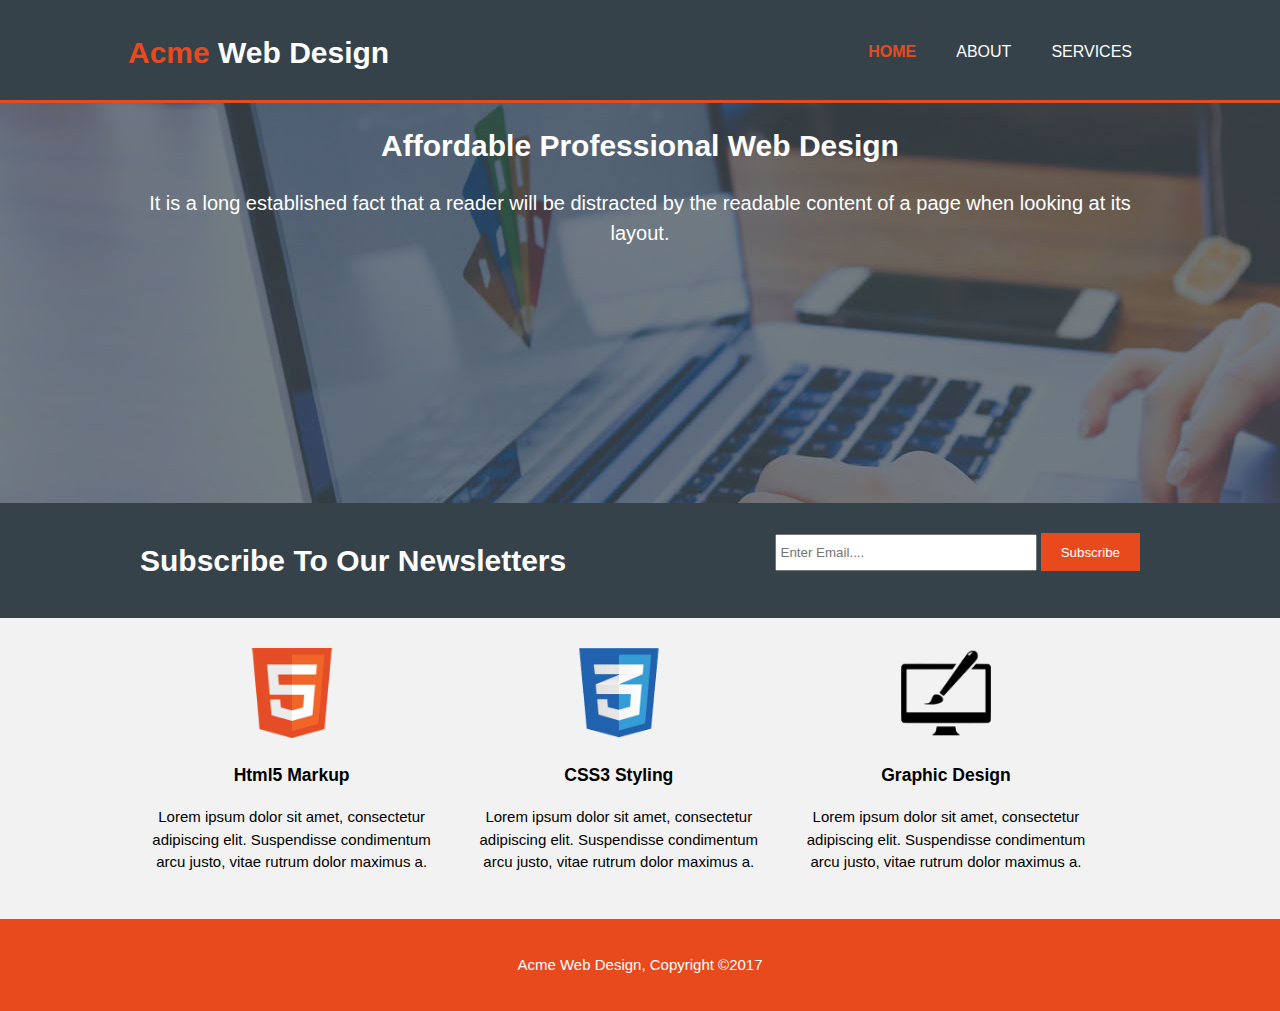
<file: acme/index.html>
<!DOCTYPE html>
<html lang="en">
<head>
<meta charset="utf-8">
<meta name="viewport" content="width=device-width">
<meta name="description" content="Affordable and Professtional Web Design">
<meta name="keywords" content="Web Design , Affordable Web Design, Professtional Web Design">
<meta name="Author" content="Prateek Mathur">
   <title> Acme Web Design | Welcome</title>
	<link rel="stylesheet" type="text/css" href="css/style.css">
</head>
<body>
   <header>
   	  <div class="container">
   	   <div id="branding">
   	      <h1><span class="highlight">Acme</span> Web Design</h1>
   	   	 </div>
   	  	 <nav>
   	  	 	<ul>
   	  	 	 <li class="current"><a href="index.html">Home</a></li>
   	  	 	 <li><a href="About.html">About</a></li>
   	  	 	 <li><a href="Services.html">Services</a></li>
   	  	 		
   	  	 	</ul>
   	  	 </nav>

   </header>

   <section id="showcase">
      <div class="container">
      
      	 <h1>Affordable Professional Web Design</h1>
      	 <p>It is a long established fact that a reader will be distracted by the readable content of a page when looking at its layout.</p>
   </div>
 </section>

 <section id="newsletter">
 	<div class="container">
 		<h1>Subscribe To Our Newsletters</h1>
 		<form>
 		     <input type="email" placeholder="Enter Email....">
 		     <button type="Submit" class="button_1">Subscribe</button>
 			</form>
 	</div>
</section>

<section id="boxes">
	<div class="container">
	   <div class="box">
	    <img src="./img/logo_html.png">
	      <h3>Html5 Markup</h3>
	     <p>Lorem ipsum dolor sit amet, consectetur adipiscing elit. Suspendisse condimentum arcu justo, vitae rutrum dolor maximus a.</p>	
	</div>
   <div class="box">
	 <img src="./img/logo_css.png">
	<h3>CSS3 Styling</h3>
	<p>Lorem ipsum dolor sit amet, consectetur adipiscing elit. Suspendisse condimentum arcu justo, vitae rutrum dolor maximus a.</p>	
	</div>
	<div class="box">
	 <img src="./img/logo_brush.png">
	<h3>Graphic Design</h3>
	<p>Lorem ipsum dolor sit amet, consectetur adipiscing elit. Suspendisse condimentum arcu justo, vitae rutrum dolor maximus a.</p>	
	</div>
</section>

<footer>
	<p>Acme Web Design, Copyright &copy;2017</p>
</footer>
</body>
</html>
</file>
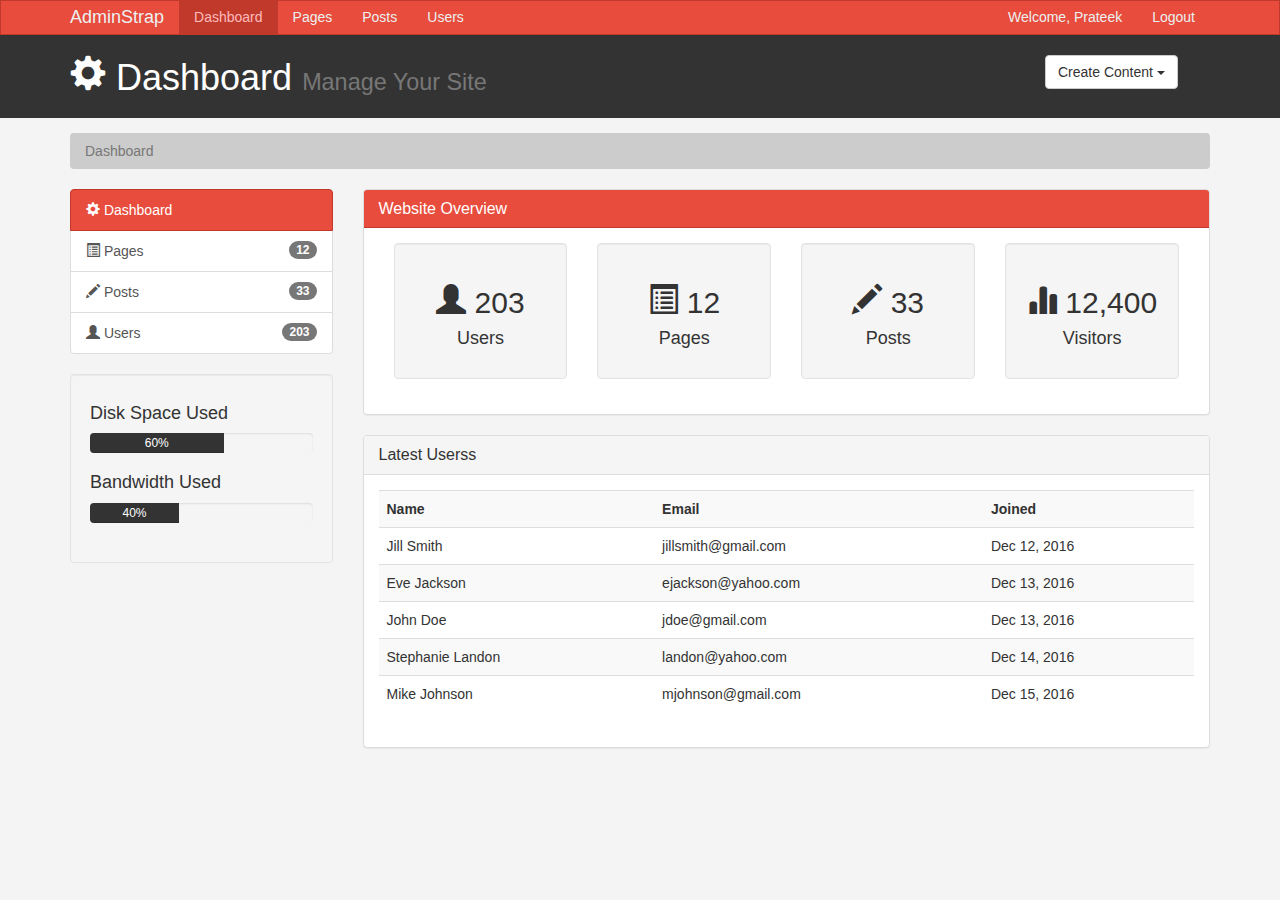
<file: Adminscrap_Theme/index.html>
<!DOCTYPE html>
<html lang="en">
  <head>
    <meta charset="utf-8">
    <meta http-equiv="X-UA-Compatible" content="IE=edge">
    <meta name="viewport" content="width=device-width, initial-scale=1">
    <!-- The above 3 meta tags *must* come first in the head; any other head content must come *after* these tags -->
    <title>Admin Srap | Dashboard</title>

    <!-- Bootstrap core CSS -->
    <link href="css/bootstrap.min.css" rel="stylesheet">
    <link href="css/style.css" rel="stylesheet">
  </head>

  <body>

    <nav class="navbar navbar-default ">
      <div class="container">
        <div class="navbar-header">
          <button type="button" class="navbar-toggle collapsed" data-toggle="collapse" data-target="#navbar" aria-expanded="false" aria-controls="navbar">
            <span class="sr-only">Toggle navigation</span>
            <span class="icon-bar"></span>
            <span class="icon-bar"></span>
            <span class="icon-bar"></span>
          </button>
          <a class="navbar-brand" href="#">AdminStrap</a>
        </div>
        <div id="navbar" class="collapse navbar-collapse">
          <ul class="nav navbar-nav">
            <li class="active"><a href="index.html">Dashboard</a></li>
            <li><a href="pages.html">Pages</a></li>
            <li><a href="posts.html">Posts</a></li>
            <li><a href="users.html">Users</a></li>
          </ul>
          <ul class="nav navbar-nav navbar-right">
            <li><a href="#">Welcome, Prateek</a></li>
            <li><a href="login.html">Logout</a></li>

          </ul>
        </div>
      </div>
    </nav>

    <header id="header">
      <div class="container">
        <div class="row">
          <div class="col-md-10">
            <h1><span class="glyphicon glyphicon-cog" aria-hidden="true"></span> Dashboard <small>Manage Your Site</small></h1>
          </div>
          <div class="col-md-2">
            <div class="dropdown create">
              <button class="btn btn-default dropdown-toggle" type="button" id="dropdownMenu1" data-toggle="dropdown" aria-haspopup="true" aria-expanded="true">
                Create Content
                <span class="caret"></span>
              </button>
              <ul class="dropdown-menu" aria-labelledby="dropdownMenu1">
                <li><a type="button" data-toggle="modal" data-target="#addPage">Add Page</a></li>
                <li><a href="#">Add Post</a></li>
                <li><a href="#">Add User</a></li>
              </ul>
            </div>
          </div>
        </div>
      </div>
    </header>


<section id="breadcrumb">
 <div class="container">
   <ol class="breadcrumb">
    <li class="active">Dashboard</li>
   </ol>
 </div>
</section>

<section id="main">
  <div class="container">
    <div class="row">
      <div class="col-md-3">
        <div class="list-group">
          <a href="index.html" class="list-group-item active main-color-bg">
            <span class="glyphicon glyphicon-cog" aria-hidden="true"></span> Dashboard
          </a>
          <a href="pages.html" class="list-group-item"><span class="glyphicon glyphicon-list-alt" aria-hidden="true"></span> Pages <span class="badge">12</span></a>
          <a href="posts.html" class="list-group-item"><span class="glyphicon glyphicon-pencil" aria-hidden="true"></span> Posts <span class="badge">33</span></a>
          <a href="users.html" class="list-group-item"><span class="glyphicon glyphicon-user" aria-hidden="true"></span> Users <span class="badge">203</span></a>
        </div>
        <div class="well">
          <h4>Disk Space Used</h4>
          <div class="progress">
       <div class="progress-bar" role="progressbar" aria-valuenow="60" aria-valuemin="0" aria-valuemax="100" style="width: 60%;">
             60%
          </div>
         </div>
         <h4>Bandwidth Used </h4>
         <div class="progress">
      <div class="progress-bar" role="progressbar" aria-valuenow="40" aria-valuemin="0" aria-valuemax="100" style="width: 40%;">
          40%
        </div>
        </div>
        </div>
        </div>
            <div class="col-md-9">
              <!-- Website Overview -->
              <div class="panel panel-default">
          <div class="panel-heading main-color-bg">
            <h3 class="panel-title">Website Overview</h3>
          </div>
          <div class="panel-body">
            <div class="col-md-3">
            <div class="well dash-box">
              <h2><span class="glyphicon glyphicon-user" aria-hidden="true"></span> 203</h2>
              <h4>Users</h4>
            </div>
            </div>
            <div class="col-md-3">
            <div class="well dash-box">
              <h2><span class="glyphicon glyphicon-list-alt" aria-hidden="true"></span> 12</h2>
              <h4>Pages</h4>
            </div>
            </div>
            <div class="col-md-3">
            <div class="well dash-box">
              <h2><span class="glyphicon glyphicon-pencil" aria-hidden="true"></span> 33</h2>
              <h4>Posts</h4>
            </div>
            </div>
            <div class="col-md-3">
            <div class="well dash-box">
              <h2><span class="glyphicon glyphicon-stats" aria-hidden="true"></span> 12,400</h2>
              <h4>Visitors</h4>
            </div>
            </div>
          </div>
        </div>
        <!-- Latest Users -->
        <div class="panel panel-default">
          <div class="panel-heading">
            <h3 class="panel-title">Latest Userss</h3>
          </div>
          <div class="panel-body">
            <table class="table table-striped table-hover">
                <tr>
                  <th>Name</th>
                  <th>Email</th>
                  <th>Joined</th>
                </tr>
                <tr>
                  <td>Jill Smith</td>
                  <td>jillsmith@gmail.com</td>
                  <td>Dec 12, 2016</td>
                </tr>
                <tr>
                  <td>Eve Jackson</td>
                  <td>ejackson@yahoo.com</td>
                  <td>Dec 13, 2016</td>
                </tr>
                <tr>
                  <td>John Doe</td>
                  <td>jdoe@gmail.com</td>
                  <td>Dec 13, 2016</td>
                </tr>
                <tr>
                  <td>Stephanie Landon</td>
                  <td>landon@yahoo.com</td>
                  <td>Dec 14, 2016</td>
                </tr>
                <tr>
                  <td>Mike Johnson</td>
                  <td>mjohnson@gmail.com</td>
                  <td>Dec 15, 2016</td>
                </tr>
              </table>
          </div>
        </div>
        </div>
       </div>
      </div>
</section>



  <!-- Bootstrap core JavaScript
  ================================================== -->
  <!-- Placed at the end of the document so the pages load faster -->
  <script src="https://ajax.googleapis.com/ajax/libs/jquery/1.12.4/jquery.min.js"></script>
  <script src="js/bootstrap.min.js"></script>
</body>
</html>
</file>
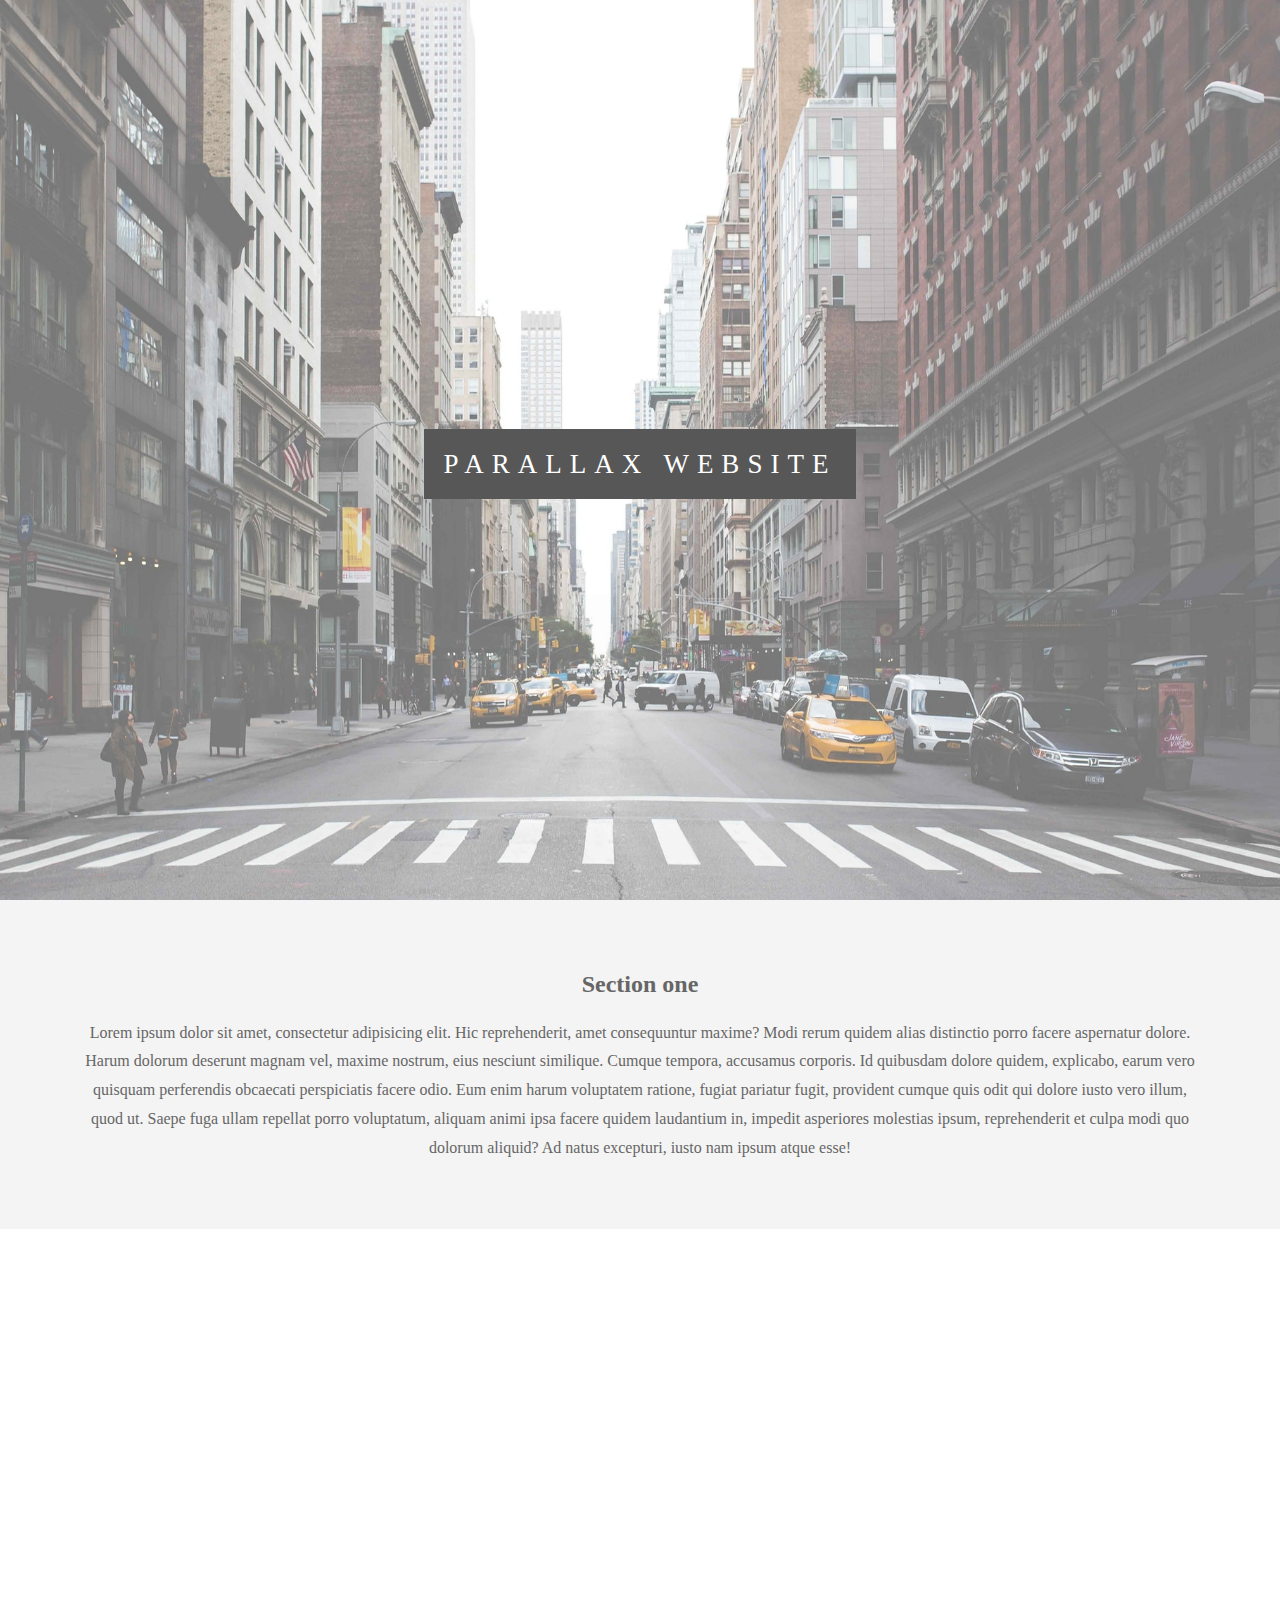
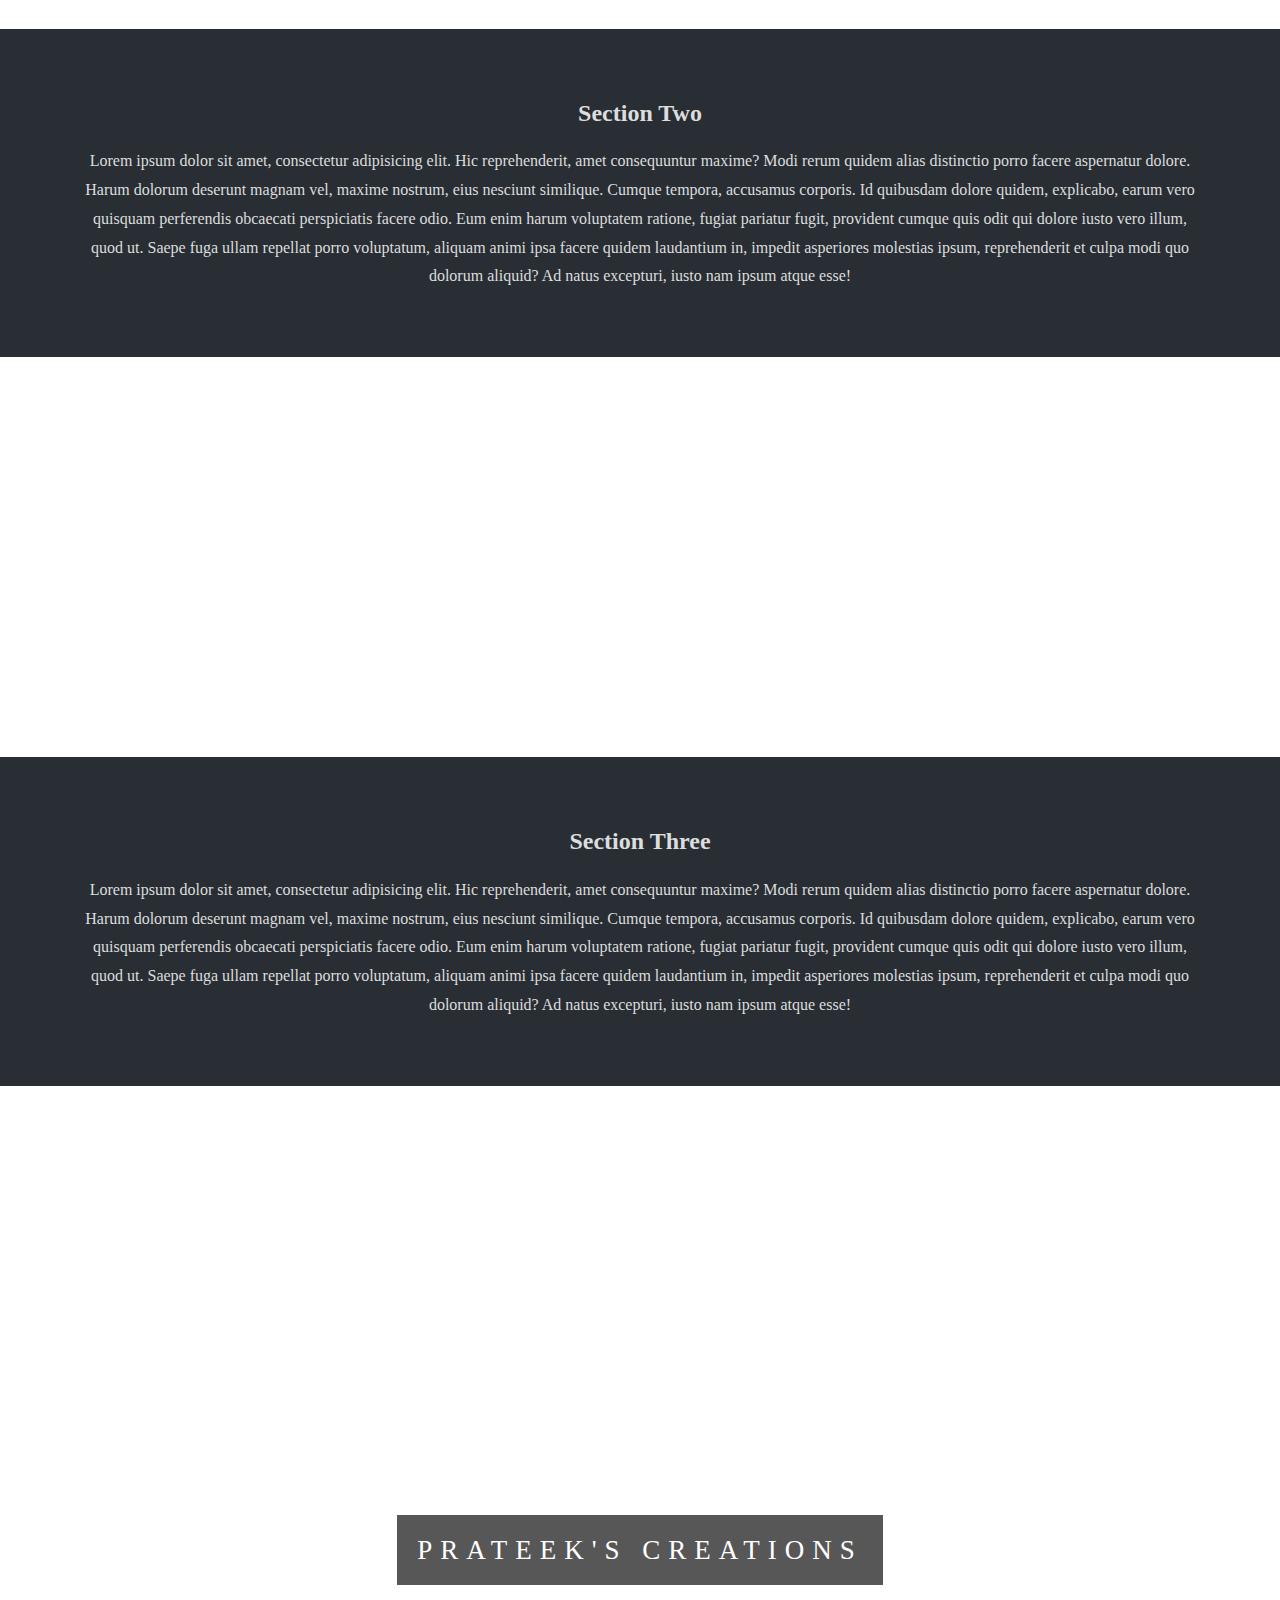
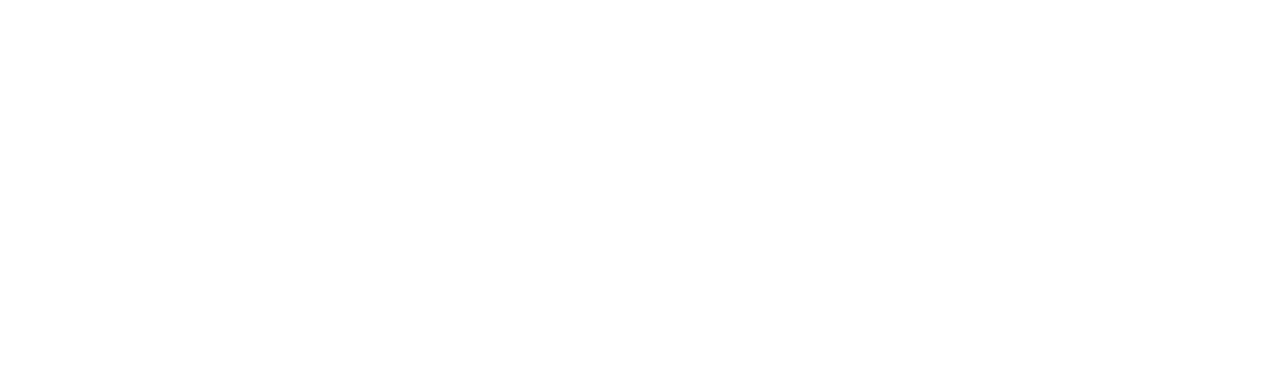
<file: parallaxwebsite/index.html>
<!DOCTYPE html>
<html lang="en">
<head>
  <meta charset="UTF-8">
  <meta name="viewport" content="width=device-width, initial-scale=1.0">
  <meta http-equiv="X-UA-Compatible" content="ie=edge">
  <title>ParallaxWebsite</title>
  <link rel="stylesheet" href="css/style.css">
</head>
<body>
  <div class="pimg1">
    <div class="ptext">
    <span class="border">
     Parallax Website
    </span>
  </div>
</div>

  <section class="section section-light">
    <h2>Section one</h2>
    <p>
      Lorem ipsum dolor sit amet, consectetur adipisicing elit. Hic reprehenderit, amet consequuntur maxime? Modi rerum quidem alias distinctio porro facere aspernatur dolore. Harum dolorum deserunt magnam vel, maxime nostrum, eius nesciunt similique. Cumque tempora, accusamus corporis. Id quibusdam dolore quidem, explicabo, earum vero quisquam perferendis obcaecati perspiciatis facere odio. Eum enim harum voluptatem ratione, fugiat pariatur fugit, provident cumque quis odit qui dolore iusto vero illum, quod ut. Saepe fuga ullam repellat porro voluptatum, aliquam animi ipsa facere quidem laudantium in, impedit asperiores molestias ipsum, reprehenderit et culpa modi quo dolorum aliquid? Ad natus excepturi, iusto nam ipsum atque esse!
  </section>

  <div class="pimg2">
    <div class="ptext">
    <span class="border trans">
     Image Two Text
    </span>
  </div>
</div>

<section class="section section-dark">
  <h2>Section Two</h2>
  <p>
    Lorem ipsum dolor sit amet, consectetur adipisicing elit. Hic reprehenderit, amet consequuntur maxime? Modi rerum quidem alias distinctio porro facere aspernatur dolore. Harum dolorum deserunt magnam vel, maxime nostrum, eius nesciunt similique. Cumque tempora, accusamus corporis. Id quibusdam dolore quidem, explicabo, earum vero quisquam perferendis obcaecati perspiciatis facere odio. Eum enim harum voluptatem ratione, fugiat pariatur fugit, provident cumque quis odit qui dolore iusto vero illum, quod ut. Saepe fuga ullam repellat porro voluptatum, aliquam animi ipsa facere quidem laudantium in, impedit asperiores molestias ipsum, reprehenderit et culpa modi quo dolorum aliquid? Ad natus excepturi, iusto nam ipsum atque esse!
</section>

<div class="pimg3">
  <div class="ptext">
  <span class="border trans">
   Image Three Text
  </span>
</div>
</div>
<section class="section section-dark">
  <h2>Section Three</h2>
  <p>
    Lorem ipsum dolor sit amet, consectetur adipisicing elit. Hic reprehenderit, amet consequuntur maxime? Modi rerum quidem alias distinctio porro facere aspernatur dolore. Harum dolorum deserunt magnam vel, maxime nostrum, eius nesciunt similique. Cumque tempora, accusamus corporis. Id quibusdam dolore quidem, explicabo, earum vero quisquam perferendis obcaecati perspiciatis facere odio. Eum enim harum voluptatem ratione, fugiat pariatur fugit, provident cumque quis odit qui dolore iusto vero illum, quod ut. Saepe fuga ullam repellat porro voluptatum, aliquam animi ipsa facere quidem laudantium in, impedit asperiores molestias ipsum, reprehenderit et culpa modi quo dolorum aliquid? Ad natus excepturi, iusto nam ipsum atque esse!
</section>

<div class="pimg1">
  <div class="ptext">
  <span class="border">
   Prateek's Creations
  </span>
</div>
</div>

</body>
</html>
</file>
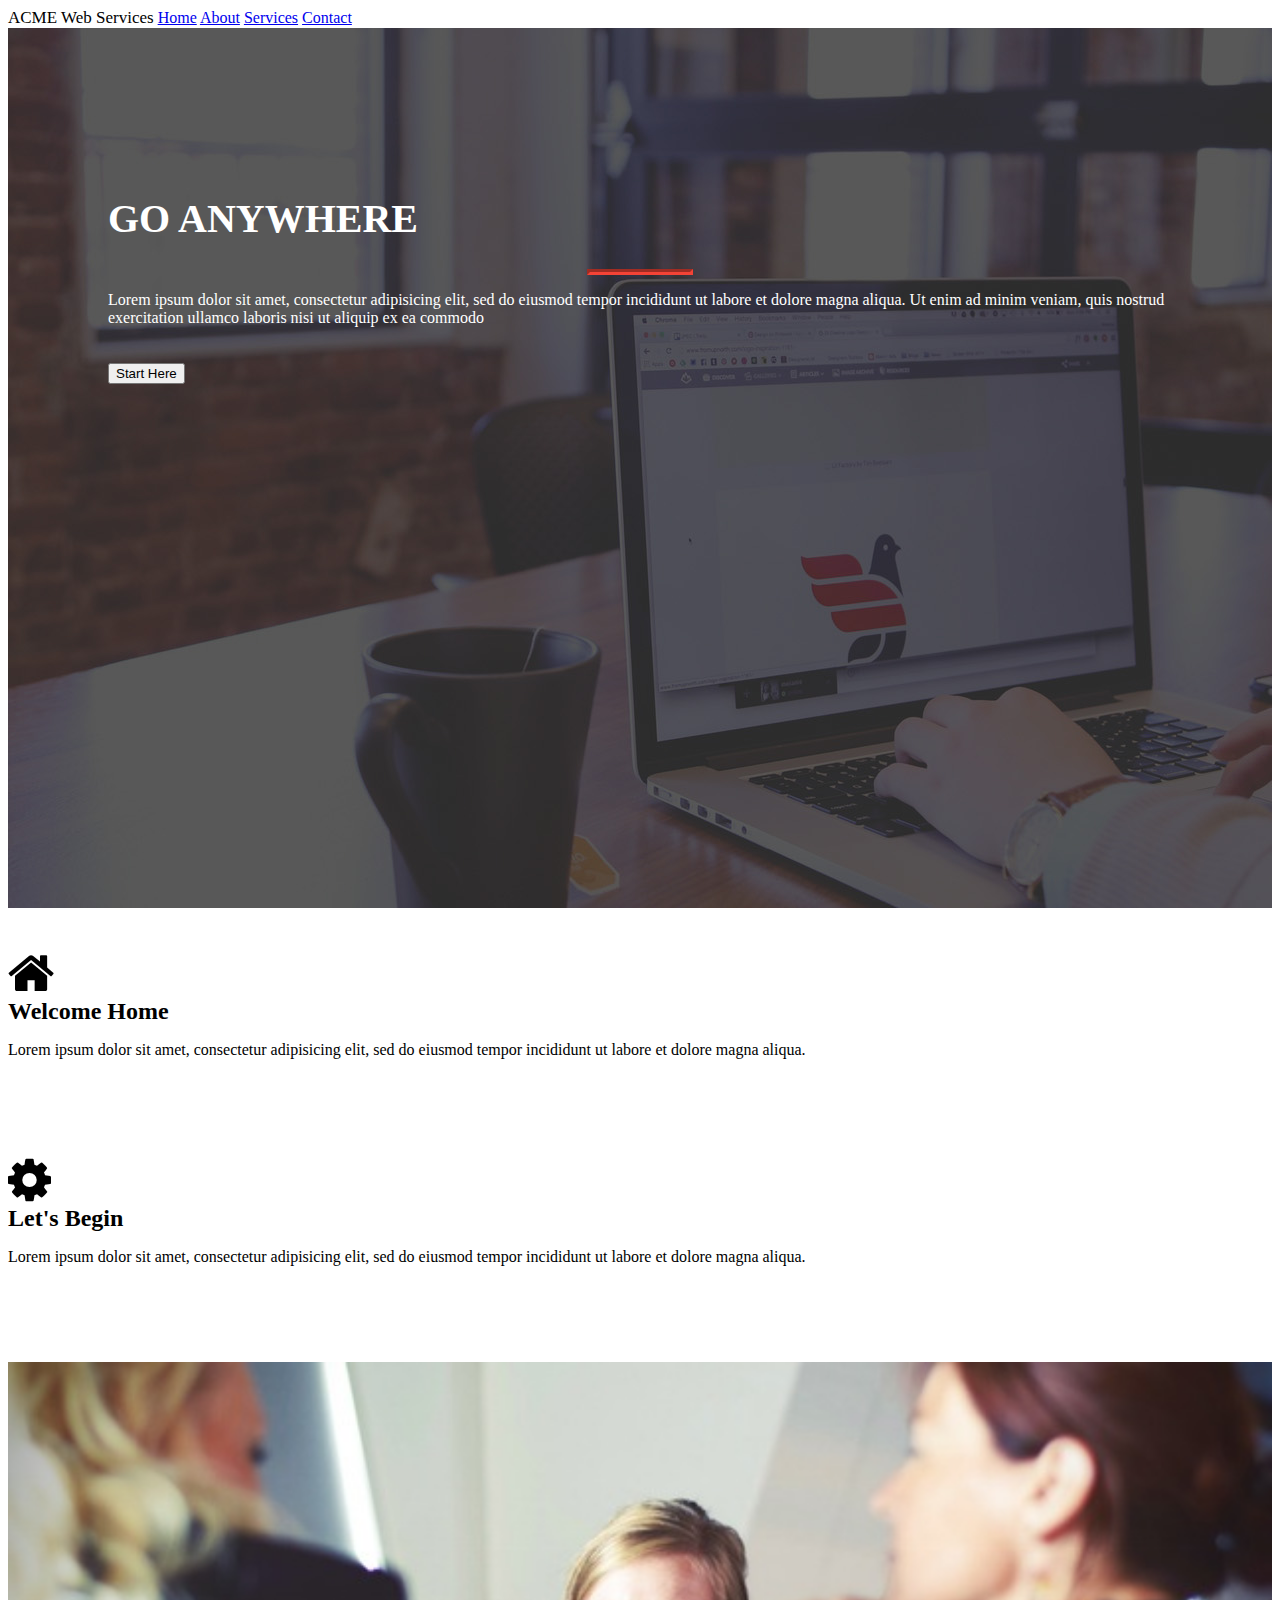
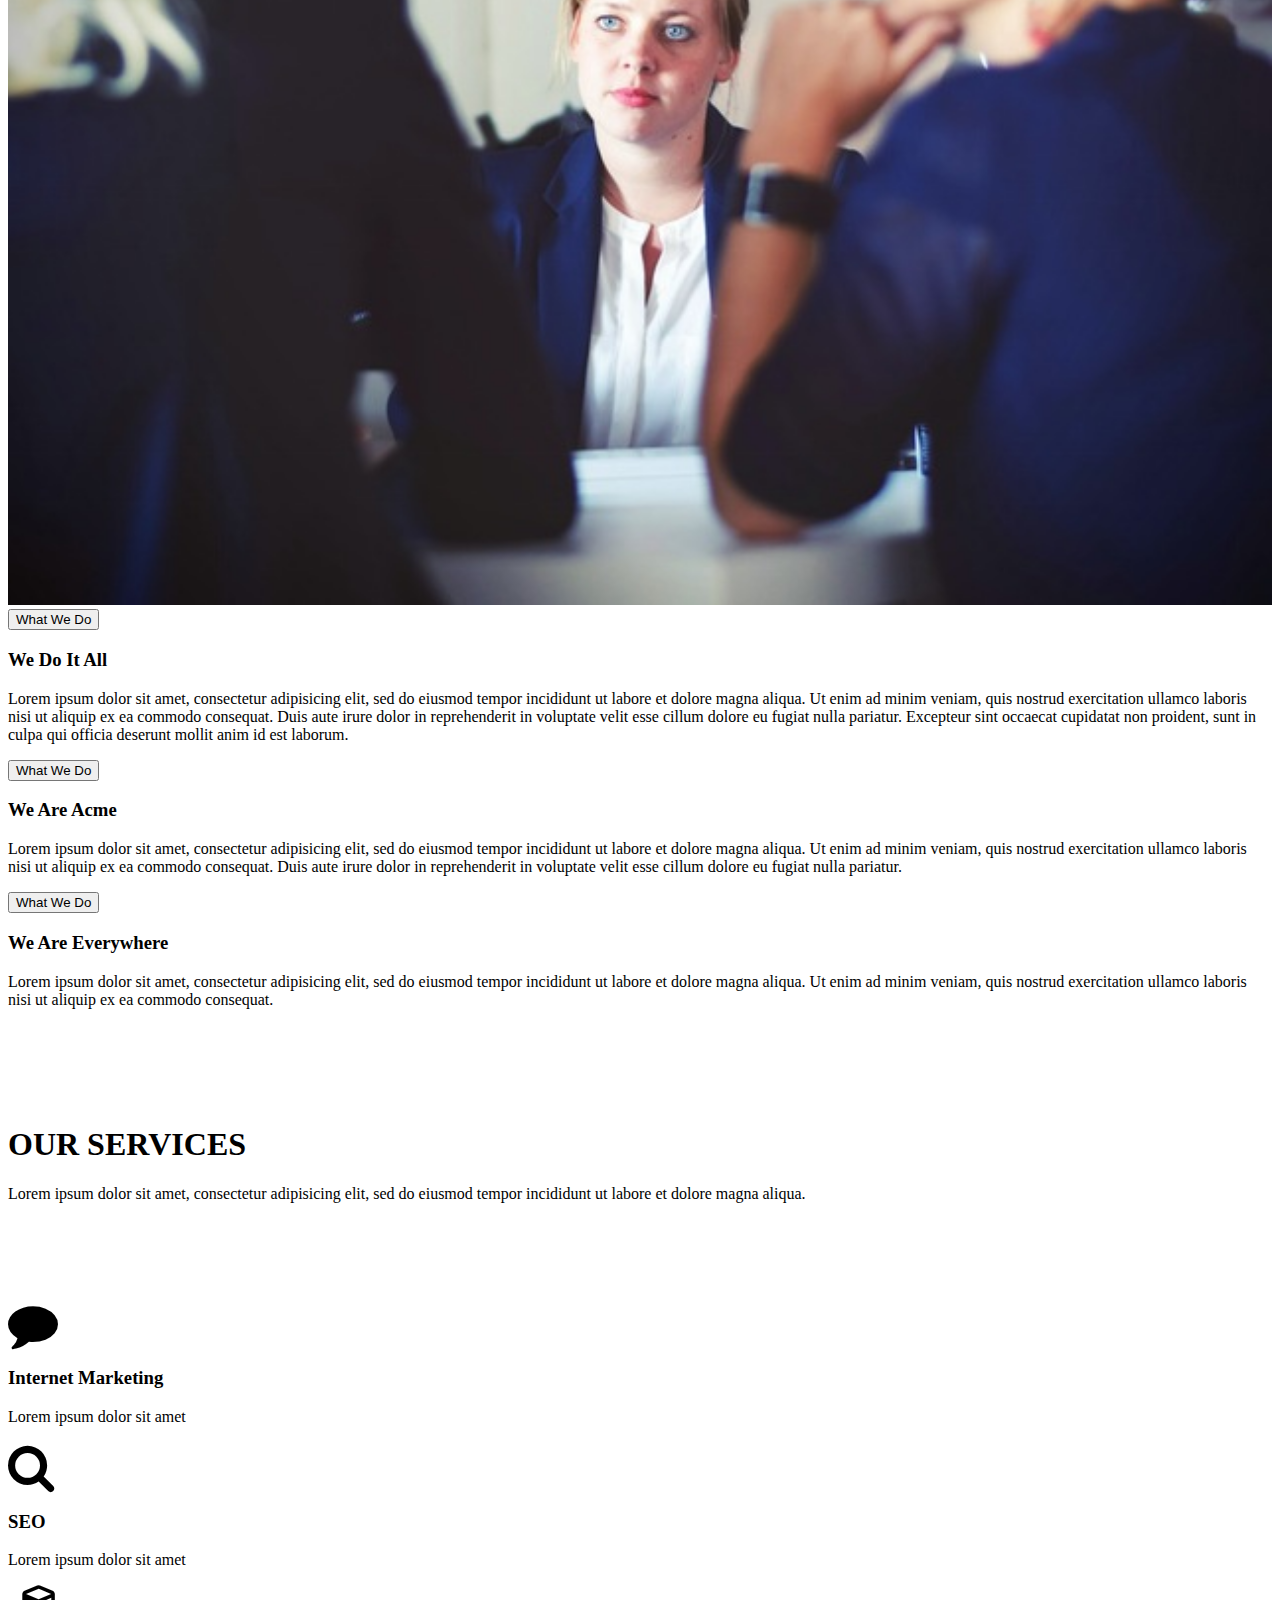
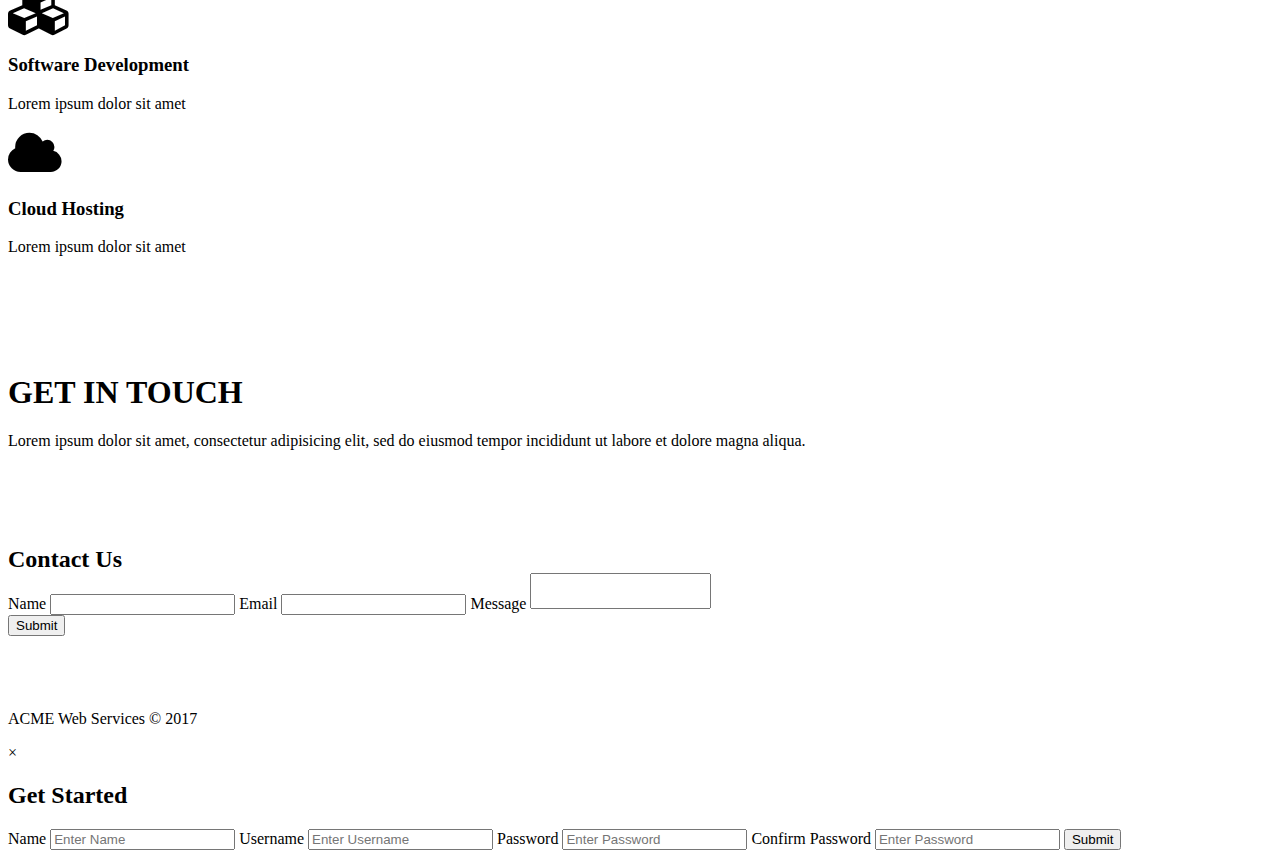
<file: acme_w3css/acme_w3css/index.html>
<!DOCTYPE html>
<html>
  <head>
    <meta charset="utf-8">
    <title>ACME Web Services</title>
    <meta name="viewport" content="width=device-width, initial-scale=1">
    <link rel="stylesheet" href="https://www.w3schools.com/lib/w3.css">
    <link rel="stylesheet" href="https://maxcdn.bootstrapcdn.com/font-awesome/4.7.0/css/font-awesome.min.css">
    <link rel="stylesheet" href="css/style.css">
  </head>
  <body>
    <!-- NAVIGATION -->
    <div class="w3-top">
      <div class="w3-bar w3-black">
        <span class="branding w3-bar-item w3-mobile">ACME Web Services</span>
        <span class="w3-right w3-mobile">
          <a class="w3-bar-item w3-button w3-mobile w3-hover-red" href="#">Home</a>
          <a class="w3-bar-item w3-button w3-mobile w3-hover-red" href="#about">About</a>
          <a class="w3-bar-item w3-button w3-mobile w3-hover-red" href="#services">Services</a>
          <a class="w3-bar-item w3-button w3-mobile w3-hover-red" href="#contact">Contact</a>
        </span>
      </div>
    </div>

    <!-- SHOWCASE -->
    <section class="showcase">
      <div class="w3-container w3-center">
        <h1 class="w3-text-shadow w3-animate-opacity">Go Anywhere</h1>
        <hr>
        <p class="w3-animate-opacity">Lorem ipsum dolor sit amet, consectetur adipisicing elit, sed do eiusmod tempor incididunt ut labore et dolore magna aliqua. Ut enim ad minim veniam, quis nostrud exercitation ullamco laboris nisi ut aliquip ex ea commodo</p>
        <button onclick="document.getElementById('start-modal').style.display='block'" class="w3-button w3-red w3-large w3-opacity">Start Here</button>
      </div>
    </section>

    <!-- SECTION 1 -->
    <section class="section w3-red w3-hover-opacity">
      <div class="w3-container w3-center">
        <i class="fa fa-home"></i>
        <h2>Welcome Home</h2>
        <p>Lorem ipsum dolor sit amet, consectetur adipisicing elit, sed do eiusmod tempor incididunt ut labore et dolore magna aliqua.</p>
      </div>
    </section>

    <!-- SECTION 2 -->
    <section class="section w3-light-grey w3-hover-opacity">
      <div class="w3-container w3-center">
        <i class="fa fa-cog"></i>
        <h2>Let's Begin</h2>
        <p>Lorem ipsum dolor sit amet, consectetur adipisicing elit, sed do eiusmod tempor incididunt ut labore et dolore magna aliqua.</p>
      </div>
    </section>

    <!-- ABOUT -->
    <section id="about" class="section">
      <div class="w3-container">
        <div class="w3-row-padding">
          <div class="w3-col m5">
            <img src="img/about.jpg">
          </div>
          <div class="w3-col m7">
            <button onclick="accFunction('what')" class="w3-btn-block w3-left-align">
            What We Do</button>

            <div id="what" class="w3-container w3-show">
              <h3>We Do It All</h3>
              <p>Lorem ipsum dolor sit amet, consectetur adipisicing elit, sed do eiusmod tempor incididunt ut labore et dolore magna aliqua. Ut enim ad minim veniam, quis nostrud exercitation ullamco laboris nisi ut aliquip ex ea commodo consequat. Duis aute irure dolor in reprehenderit in voluptate velit esse cillum dolore eu fugiat nulla pariatur. Excepteur sint occaecat cupidatat non proident, sunt in culpa qui officia deserunt mollit anim id est laborum.</p>
            </div>

            <button onclick="accFunction('who')" class="w3-btn-block w3-left-align">
            What We Do</button>

            <div id="who" class="w3-container w3-hide">
              <h3>We Are Acme</h3>
              <p>Lorem ipsum dolor sit amet, consectetur adipisicing elit, sed do eiusmod tempor incididunt ut labore et dolore magna aliqua. Ut enim ad minim veniam, quis nostrud exercitation ullamco laboris nisi ut aliquip ex ea commodo consequat. Duis aute irure dolor in reprehenderit in voluptate velit esse cillum dolore eu fugiat nulla pariatur.</p>
            </div>

            <button onclick="accFunction('where')" class="w3-btn-block w3-left-align">
            What We Do</button>

            <div id="where" class="w3-container w3-hide">
              <h3>We Are Everywhere</h3>
              <p>Lorem ipsum dolor sit amet, consectetur adipisicing elit, sed do eiusmod tempor incididunt ut labore et dolore magna aliqua. Ut enim ad minim veniam, quis nostrud exercitation ullamco laboris nisi ut aliquip ex ea commodo consequat.</p>
            </div>
          </div>
        </div>
      </div>
    </section>

    <!-- SERVICES HEADING -->
    <section id="services" class="section w3-red w3-hover-opacity">
      <div class="w3-container w3-center">
        <h1 class="w3-text-shadow">OUR SERVICES</h1>
        <p>Lorem ipsum dolor sit amet, consectetur adipisicing elit, sed do eiusmod tempor incididunt ut labore et dolore magna aliqua.</p>
      </div>
    </section>

    <!-- SERVICES -->
    <section class="section w3-light-grey">
      <div class="w3-container w3-center">
        <div class="w3-row">
          <div class="w3-col m3">
            <i class="fa fa-comment w3-red w3-padding-small w3-round-xlarge"></i>
            <h3>Internet Marketing</h3>
            <p>Lorem ipsum dolor sit amet</p>
          </div>
          <div class="w3-col m3">
            <i class="fa fa-search w3-red w3-padding-small w3-round-xlarge"></i>
            <h3>SEO</h3>
            <p>Lorem ipsum dolor sit amet</p>
          </div>
          <div class="w3-col m3">
            <i class="fa fa-cubes w3-red w3-padding-small w3-round-xlarge"></i>
            <h3>Software Development</h3>
            <p>Lorem ipsum dolor sit amet</p>
          </div>
          <div class="w3-col m3">
            <i class="fa fa-cloud w3-red w3-padding-small w3-round-xlarge"></i>
            <h3>Cloud Hosting</h3>
            <p>Lorem ipsum dolor sit amet</p>
          </div>
        </div>
      </div>
    </section>

    <!-- CONTACT HEADING -->
    <section id="contact" class="section w3-dark-grey w3-hover-opacity">
      <div class="w3-container w3-center">
        <h1 class="w3-text-shadow">GET IN TOUCH</h1>
        <p>Lorem ipsum dolor sit amet, consectetur adipisicing elit, sed do eiusmod tempor incididunt ut labore et dolore magna aliqua.</p>
      </div>
    </section>

    <!-- CONTACT -->
    <section class="section">
      <div class="w3-container">
        <div class="w3-card-4">
          <div class="w3-container w3-dark-grey">
            <h2>Contact Us</h2>
          </div>
            <form class="w3-container w3-padding-xlarge">
            <label class="w3-label">Name</label>
            <input class="w3-input" type="text">
            <label class="w3-label">Email</label>
            <input class="w3-input" type="text">
            <label class="w3-input">Message</label>
            <textarea class="w3-input w3-border" style="resize:none"></textarea>
            <br>
            <button type="submit" class="w3-button">Submit</button>
            <br><br>
            </form>
          </div>
      </div>
    </section>

    <!-- FOOTER -->
    <footer class="w3-black w3-padding-xlarge w3-center">
      <p>ACME Web Services &copy; 2017</p>
    </footer>

    <!-- MODAL -->
    <div id="start-modal" class="w3-modal">
      <div class="w3-modal-content">
        <header class="w3-container w3-red">
          <span onclick="document.getElementById('start-modal').style.display='none'" class="w3-closebtn">&times;</span>
          <h2>Get Started</h2>
        </header>

        <div class="w3-container">
          <form>
            <div class="w3-section">
              <label>Name</label>
              <input class="w3-input w3-border w3-margin-bottom" type="text" placeholder="Enter Name">
              <label>Username</label>
              <input class="w3-input w3-border w3-margin-bottom" type="text" placeholder="Enter Username">
              <label>Password</label>
              <input class="w3-input w3-border w3-margin-bottom" type="password" placeholder="Enter Password">
              <label>Confirm Password</label>
              <input class="w3-input w3-border w3-margin-bottom" type="password" placeholder="Enter Password">
              <button class="w3-black w3-btn-block w3-section w3-padding">Submit</button>
            </div>
          </form>
        </div>
      </div>
    </div>

    <script>
      function accFunction(id) {
          var x = document.getElementById(id);
          if (x.className.indexOf("w3-show") == -1) {
              x.className += " w3-show";
          } else {
              x.className = x.className.replace(" w3-show", "");
          }
      }
      </script>
  </body>
</html>
</file>
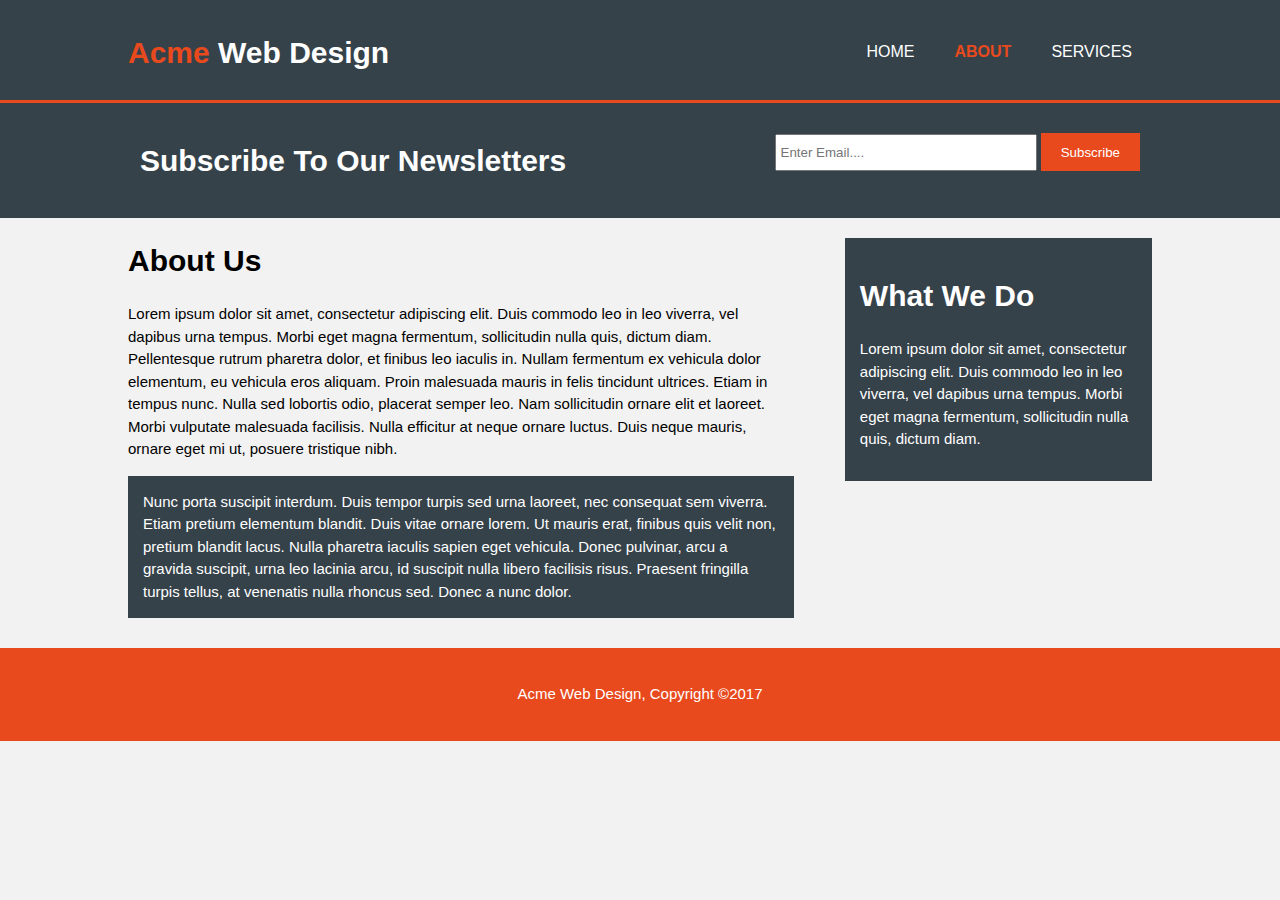
<file: acme/about.html>
<!DOCTYPE html>
<html lang="en">
<head>
<meta charset="utf-8">
<meta name="viewport" content="width=device-width">
<meta name="description" content="Affordable and Professtional Web Design">
<meta name="keywords" content="Web Design , Affordable Web Design, Professtional Web Design">
<meta name="Author" content="Prateek Mathur" >
   <title> Acme Web Design | About</title>
	<link rel="stylesheet" type="text/css" href="css/style.css">
</head>
<body>
   <header>
   	  <div class="container">
   	   <div id="branding">
   	      <h1><span class="highlight">Acme</span> Web Design</h1>
   	   	 </div>
   	  	 <nav>
   	  	 	<ul>
   	  	 	 <li><a href="index.html">Home</a></li>
   	  	 	 <li class="current"><a href="About.html">About</a></li>
   	  	 	 <li><a href="Services.html">Services</a></li>
   	  	 		
   	  	 	</ul>
   	  	 </nav>

   </header>
  
  <section id="newsletter">
 	<div class="container">
 		<h1>Subscribe To Our Newsletters</h1>
 		<form>
 		     <input type="email" placeholder="Enter Email....">
 		     <button type="Submit" class="button_1">Subscribe</button>
 			</form>
 	</div>
</section>

<section id="main">
	<div class="container">
	  <article id="main-col">
        <h1 class="page-title">About Us</h1>
        <p>Lorem ipsum dolor sit amet, consectetur adipiscing elit. Duis commodo leo in leo viverra, vel dapibus urna tempus. Morbi eget magna fermentum, sollicitudin nulla quis, dictum diam. Pellentesque rutrum pharetra dolor, et finibus leo iaculis in. Nullam fermentum ex vehicula dolor elementum, eu vehicula eros aliquam. Proin malesuada mauris in felis tincidunt ultrices. Etiam in tempus nunc. Nulla sed lobortis odio, placerat semper leo. Nam sollicitudin ornare elit et laoreet. Morbi vulputate malesuada facilisis. Nulla efficitur at neque ornare luctus. Duis neque mauris, ornare eget mi ut, posuere tristique nibh.</p>

<p class="dark">Nunc porta suscipit interdum. Duis tempor turpis sed urna laoreet, nec consequat sem viverra. Etiam pretium elementum blandit. Duis vitae ornare lorem. Ut mauris erat, finibus quis velit non, pretium blandit lacus. Nulla pharetra iaculis sapien eget vehicula. Donec pulvinar, arcu a gravida suscipit, urna leo lacinia arcu, id suscipit nulla libero facilisis risus. Praesent fringilla turpis tellus, at venenatis nulla rhoncus sed. Donec a nunc dolor.</p>

   </article>
   <aside id="sidebar">
   <div class="dark">
       <h1>What We Do</h1>
       <p>Lorem ipsum dolor sit amet, consectetur adipiscing elit. Duis commodo leo in leo viverra, vel dapibus urna tempus. Morbi eget magna fermentum, sollicitudin nulla quis, dictum diam.</p>
      
   </aside>
   </div>
</section>

<footer>
	<p>Acme Web Design, Copyright &copy;2017</p>
</footer>
</body>
</html>
</file>
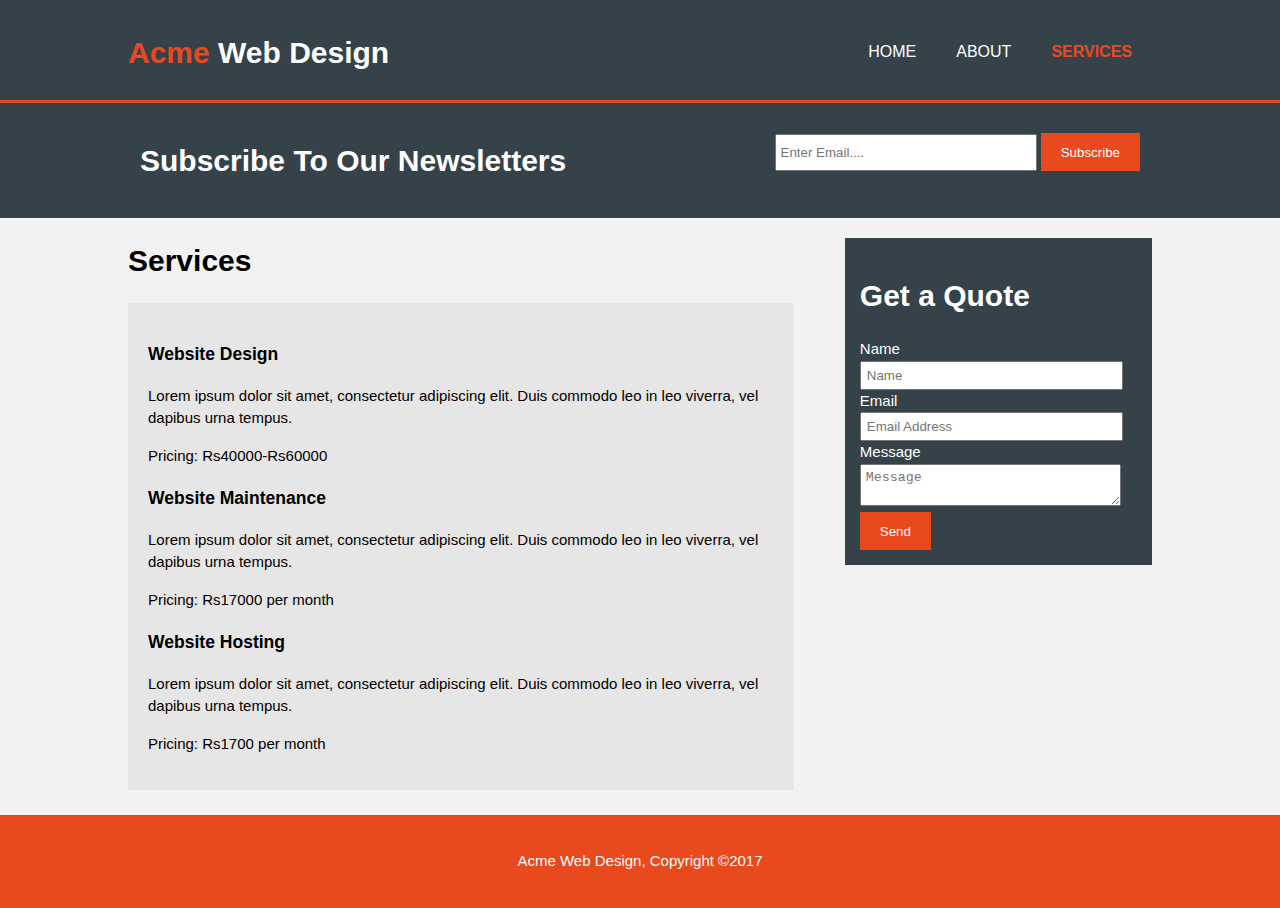
<file: acme/services.html>
<!DOCTYPE html>
<html lang="en">
<head>
<meta charset="utf-8">
<meta name="viewport" content="width=device-width">
<meta name="description" content="Affordable and Professtional Web Design">
<meta name="keywords" content="Web Design , Affordable Web Design, Professtional Web Design">
<meta name="Author" content="Prateek Mathur" >
   <title> Acme Web Design | Services</title>
	<link rel="stylesheet" type="text/css" href="css/style.css">
</head>
<body>
   <header>
   	  <div class="container">
   	   <div id="branding">
   	      <h1><span class="highlight">Acme</span> Web Design</h1>
   	   	 </div>
   	  	 <nav>
   	  	 	<ul>
   	  	 	 <li><a href="index.html">Home</a></li>
   	  	 	 <li><a href="About.html">About</a></li>
   	  	 	 <li class="current"><a href="Services.html">Services</a></li>
   	  	 		
   	  	 	</ul>
   	  	 </nav>

   </header>
  
  <section id="newsletter">
 	<div class="container">
 		<h1>Subscribe To Our Newsletters</h1>
 		<form>
 		     <input type="email" placeholder="Enter Email....">
 		     <button type="Submit" class="button_1">Subscribe</button>
 			</form>
 	</div>
</section>

<section id="main">
	<div class="container">
	  <article id="main-col">
        <h1 class="page-title">Services</h1>
       <ul id="Services">
          <li>
            <h3>Website Design</h3>
            <p>Lorem ipsum dolor sit amet, consectetur adipiscing elit. Duis commodo leo in leo viverra, vel dapibus urna tempus.</p>
            <p>Pricing: Rs40000-Rs60000</p>

            <h3>Website Maintenance</h3>
            <p>Lorem ipsum dolor sit amet, consectetur adipiscing elit. Duis commodo leo in leo viverra, vel dapibus urna tempus.</p>
            <p>Pricing: Rs17000 per month</p>

            <h3>Website Hosting</h3>
            <p>Lorem ipsum dolor sit amet, consectetur adipiscing elit. Duis commodo leo in leo viverra, vel dapibus urna tempus.</p>
            <p>Pricing: Rs1700 per month</p>
          </li>
       </ul> 

   </article>
   <aside id="sidebar">
   <div class="dark">
       <h1>Get a Quote</h1>
       <form class="Quote">
       <div>
          <label>Name</label><br>
          <input type="text" placeholder="Name">
          </div>
          <div>
            <label>Email</label><br>
            <input type="Email" placeholder="Email Address">
          </div>
          <div>
            <label>Message</label><br>
            <textarea type="text" placeholder="Message"></textarea>
            </div>
            <button class="button_1" type="Submit">Send</button>
        </form>
       </aside>
   </div>
</section>

<footer>
	<p>Acme Web Design, Copyright &copy;2017</p>
</footer>
</body>
</html>
</file>
<file: acme/css/style.css>
body{
	font: 15px/1.5 Arial, Helvetica , sans-serif;
	padding: 0;
	margin: 0;
	background-color: #f2f2f2;
}
  /* Global */
   .container {
     width: 80%;
     margin: auto;
     overflow: hidden;
   }

     ul{
   	  margin: 0;
   	  padding: 0;
   }

  .button_1{
  	height: 38px;
  	background: #e8491d;
  	border: none;
  	padding-left: 20px;
  	padding-right: 20px;
  	color: #FFFFFF;
  }

   .dark{
   	 padding: 15px;
      background: #35424a;
       color: #FFFFFF;
       margin-top: 10px;
       margin-bottom: 10px;
  }

 /* Header */
   header{
   	background: #35424a;
    color: #FFFFFF;
    padding-top: 30px;
    min-height: 70px;
    border-bottom: #e8491d 3px solid;
   }

  header a{
  	color: #FFFFFF;
  	text-decoration: none;
  	text-transform: uppercase;
  	font-size: 16px;
  }

   header li{
	float: left;
	display: inline;
	padding: 0 20px 0 20px;
}

header #branding{
	float: left;
}

header #branding h1{
	margin: 0;
}

  header nav{
  	float: right;
  	margin-top: 10px;
  }

   header .highlight, header .current a{
   	  color: #e8491d;
   	  font-weight:bold;
   }
   header a:hover{
   	color: #cccccc;
   	font-weight: bold;
   }


      /* Showcase */
      #showcase{
     	min-height: 400px;
     	background:url('../img/showcase.jpg') no-repeat 0 -400px;
     	text-align: center;
     	color: #FFFFFF;
     }

     #showcase p{
     	font-size: 20px;
     }
     /*newsletter */
     #newsletter{
     	padding: 15px;
     	color: #FFFFFF;
     	background: #35424a;
     }

     #newsletter h1{
     	float: left;
     }

     #newsletter form {
     	float: right;
     	margin-top: 15px;
     }

     #newsletter input[type="email"]{
     padding: 4px;
     height: 25px;
     width: 250px;
     }

     /*boxes */
     #boxes{
       margin-top: 20px;
     }

     #boxes .box{
     	float: left;
     	text-align: center;
     	width: 30%;
     	padding: 10px;
     }
     #boxes .box img{
     	width: 90px;
     }

     /* sidebar*/
     aside#sidebar{
         float: right;
          width: 30%;
           margin-top: 10px;
     }

     aside#sidebar .Quote input , aside#sidebar .Quote textarea{
     	width: 90%;
     	padding: 5px;
     }

     /*main-col */
     article#main-col{
     	float: left;
     	 width: 65%;
     	}

    /*Services */
     ul#Services li{
     	list-style: none;
     	padding: 20px;
     	border:#cccccc solid: 1px;
     	margin-bottom: 5px;
     	background: #e6e6e6;

     }

     footer {
      padding: 20px;
     	margin-top: 20px;
     	color: #FFFFFF;
     	background-color: #e8491d;
     	text-align: center;
     }
   /* Media Queries */
   @media(max-width: 768px){
     header #branding,
           header nav,
           header nav li,
           #newsletter h1,
           #newsletter form,
           #boxes .box,
           article#main-col,
           aside#sidebar{
           float: none;
          text-align: center;
          width: 100%;
     }

   header{
   	 padding-bottom: 20px;
   }

  #newsletter button, .Quote button{
  	display: block;
  	width: 100%;
  }

  #newsletter form input[type="email"], .Quote input, .Quote textarea{
  	  width: 100%;
  	  margin-bottom: 5px;
  }

  #Showcase h1{
  	margin-top: 40px;
  }

   }
</file>
<file: Adminscrap_Theme/css/style.css>
body{
  background:#f4f4f4;
}
/* navbar */
.navbar{
  min-height:33px !important;
  margin-bottom:0;
  border-radius:0;
  }
  .navbar-nav > li > a, .navbar-brand{
    padding-top:6px !important;
    padding-bottom:0;
    height:33px;
  }

  .navbar-default {
    background-color: #e74c3c;
    border-color: #c0392b;
  }
  .navbar-default .navbar-brand {
    color: #ecf0f1;
  }
  .navbar-default .navbar-brand:hover,
  .navbar-default .navbar-brand:focus {
    color: #ffbbbc;
  }
  .navbar-default .navbar-text {
    color: #ecf0f1;
  }
  .navbar-default .navbar-nav > li > a {
    color: #ecf0f1;
  }
  .navbar-default .navbar-nav > li > a:hover,
  .navbar-default .navbar-nav > li > a:focus {
    color: #ffbbbc;
  }
  .navbar-default .navbar-nav > .active > a,
  .navbar-default .navbar-nav > .active > a:hover,
  .navbar-default .navbar-nav > .active > a:focus {
    color: #ffbbbc;
    background-color: #c0392b;
  }
  .navbar-default .navbar-nav > .open > a,
  .navbar-default .navbar-nav > .open > a:hover,
  .navbar-default .navbar-nav > .open > a:focus {
    color: #ffbbbc;
    background-color: #c0392b;
  }
  .navbar-default .navbar-toggle {
    border-color: #c0392b;
  }
  .navbar-default .navbar-toggle:hover,
  .navbar-default .navbar-toggle:focus {
    background-color: #c0392b;
  }
  .navbar-default .navbar-toggle .icon-bar {
    background-color: #ecf0f1;
  }
  .navbar-default .navbar-collapse,
  .navbar-default .navbar-form {
    border-color: #ecf0f1;
  }
  .navbar-default .navbar-link {
    color: #ecf0f1;
  }
  .navbar-default .navbar-link:hover {
    color: #ffbbbc;
  }
/* Custom color */
.main-color-bg{
  background-color: #e74c3c !important;
  border-color: #c0392b !important;
  color: #ffffff !important;
}

    /* header */
#header{
  background:#333333;
  color: #ffffff;
  padding-bottom:10px;
  margin-bottom:15px;
}

#header .create{
  padding-top: 20px;
}

/*breadcrumb */
.breadcrumb{
  background:#cccccc;
  color:#333333;
}
.breadcrumb a{
  color:#333333;
}

/* Progress Bars */
.progress-bar{
  background:#333333;
  color: #ffffff;
}

.dash-box{
  text-align: center;
}

  @media (max-width: 767px) {
    .navbar-default .navbar-nav .open .dropdown-menu > li > a {
      color: #ecf0f1;
    }
    .navbar-default .navbar-nav .open .dropdown-menu > li > a:hover,
    .navbar-default .navbar-nav .open .dropdown-menu > li > a:focus {
      color: #ffbbbc;
    }
    .navbar-default .navbar-nav .open .dropdown-menu > .active > a,
    .navbar-default .navbar-nav .open .dropdown-menu > .active > a:hover,
    .navbar-default .navbar-nav .open .dropdown-menu > .active > a:focus {
      color: #ffbbbc;
      background-color: #c0392b;
    }
  }
</file>
<file: parallaxwebsite/css/style.css>
body, html{
  height: 100%;
  margin: 0;
  font-size: 16px;
   font-family:"lato" sans-serif;
   font-weight: 400;
   line-height: 1.8em;
   color: #666;
}

.pimg1, .pimg2, .pimg3{
  position: relative;
  opacity: 0.70;
  background-position: center;
  background-size: cover;
  background-repeat: no-repeat;

    /*fixed = parallax
    scroll = normal
    */

  background-attachment: fixed;
}

.pimg1{
  background-image: url('../img/image1.jpg');
  height: 100%;
}

.pimg2{
  background-image: url('../img/image2.jpg');
  height: 400px;
}

.pimg3{
  background-image: url('../img/image3.jpg');
  height: 400px;
}

.section{
  text-align: center;
  padding: 50px 80px;
}


.section-light{
  background-color: #f4f4f4;
  color: #666;
  }

  .section-dark{
    background-color: #282e34;
    color: #ddd;
  }

  .ptext{
    position: absolute;
    top: 50%;
    width: 100%;
    text-align: center;
    color: #000;
    font-size: 27px;
    letter-spacing: 8px;
    text-transform: uppercase;
  }

  .ptext .border{
    background-color: #111;
    color: #fff;
    padding: 20px;
  }

  .ptext .border.trans{
    background-color: transparent;
}

@media(max-width:560px){
  .pimg1, .pimg2, .pimg3{
    background-attachment: scroll;
  }
}
</file>
<file: acme_w3css/acme_w3css/css/style.css>
.branding{
  font-size:17px;
}

.showcase{
  background:url('../img/showcase.jpg') no-repeat;
  background-position:center;
  height: 600px;
  padding:140px 100px;
  color:#fff;
}

.showcase h1{
  font-size:40px;
  font-weight:700;
  text-transform: uppercase;
}

.showcase hr{
  width:100px;
  margin:auto;
  border-width:3px;
  border-color:#f44336;
}

.showcase p{
  font-size:16px;
  padding-bottom:20px;
}

.section{
  padding:40px 0;
}

.section h2{
  padding:0;
  margin:0;
}

.section .fa{
  font-size:50px;
}

.section img{
  width:100%;
}

@media only screen and (max-width:600px){
  body{
    margin-top:190px;
  }

  .showcase{
    height:400px;
    padding: 60px 0;
  }
}
</file>
